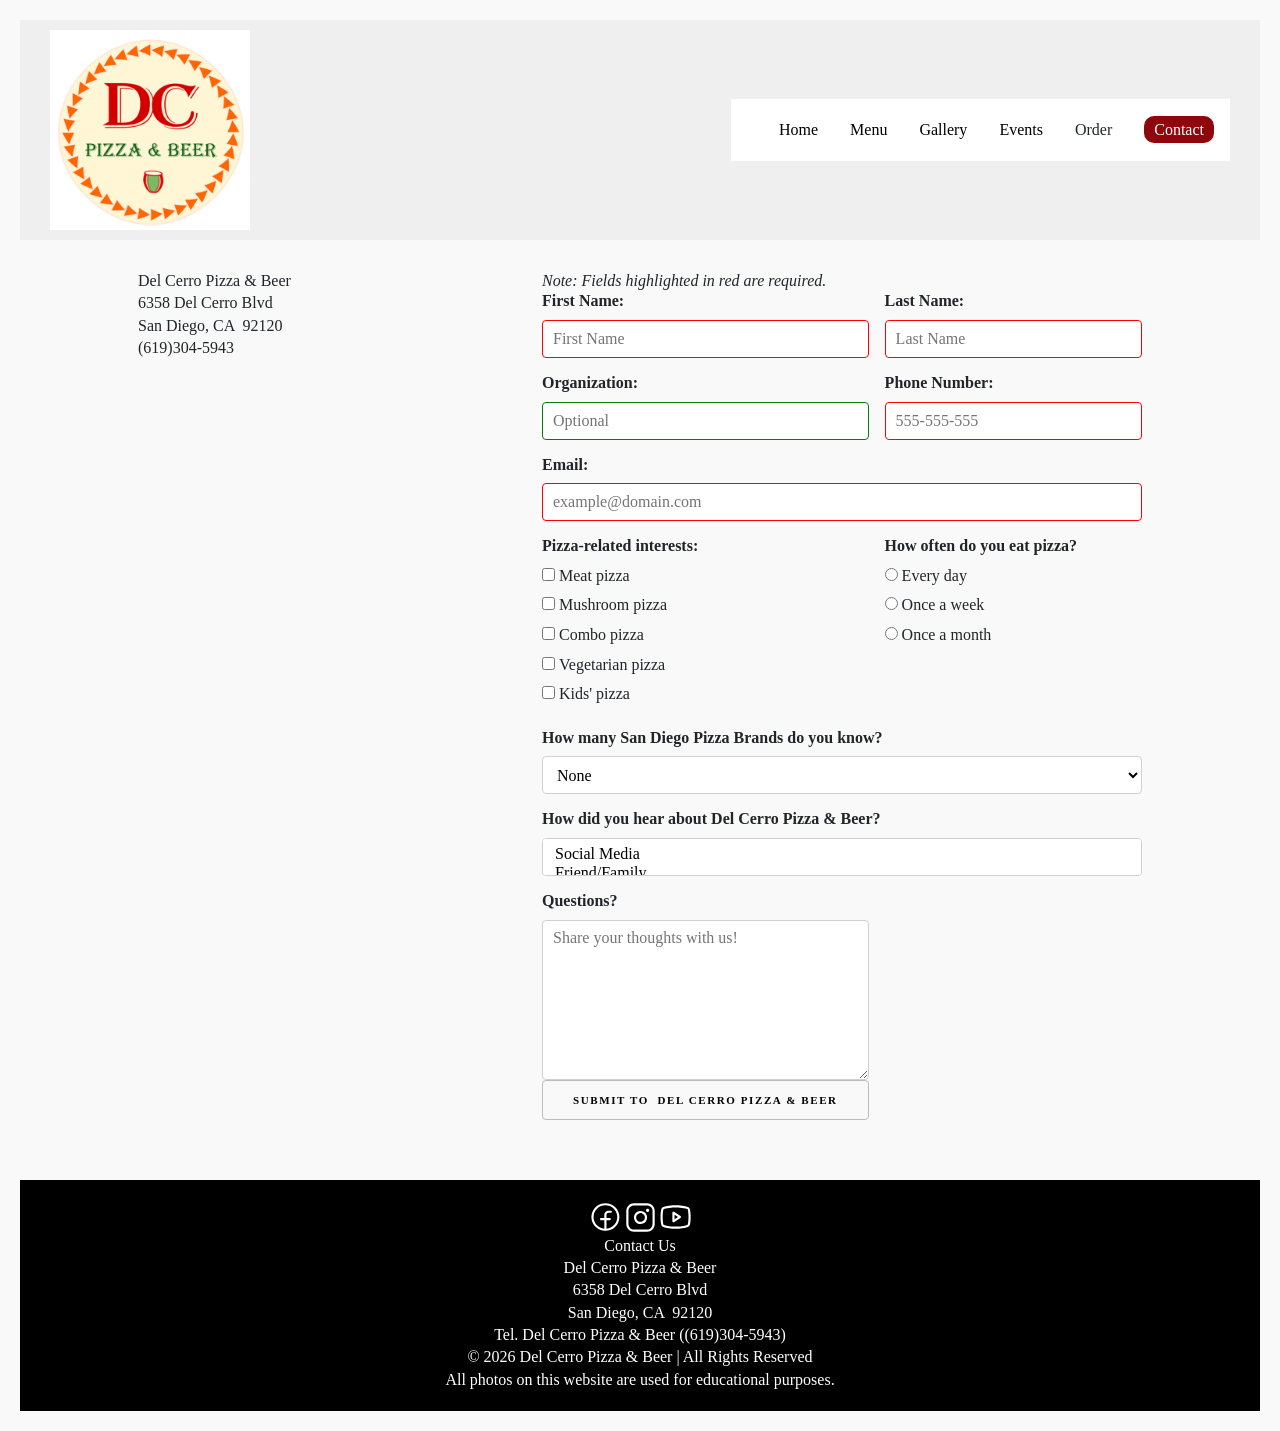
<file: beginning/contact.html>
<!DOCTYPE html>
<html lang="en">
<head>
    <meta charset="utf-8">
    <meta name="viewport" content="width=device-width, initial-scale=1.0">
    <meta name="referrer" content="strict-origin-when-cross-origin" />
   <link rel="icon" sizes="180x180" href="images/favicons/apple-touch-icon.png" type="image/png">
    <link rel="icon" sizes="32x32" href="images/favicons/favicon-32x32.png" type="image/png">
    <link rel="icon" sizes="16x16" href="images/favicons/favicon-16x16.png" type="image/png">
    <title>Del Cerro Pizza & Beer</title>
    <!-- Bootstrap CSS -->
    <script src="https://code.jquery.com/jquery-3.6.0.min.js"></script>
    <link href="https://cdn.jsdelivr.net/npm/bootstrap@5.3.8/dist/css/bootstrap.min.css" rel="stylesheet" integrity="sha384-sRIl4kxILFvY47J16cr9ZwB07vP4J8+LH7qKQnuqkuIAvNWLzeN8tE5YBujZqJLB" crossorigin="anonymous">
    <link rel="stylesheet" href="css/styles1.css">
    <link rel="stylesheet" href="css/styles.css">
    <link rel="stylesheet" href="https://cdnjs.cloudflare.com/ajax/libs/font-awesome/6.5.1/css/all.min.css">
    <link rel="preconnect" href="https://fonts.googleapis.com">
    <link rel="preconnect" href="https://fonts.gstatic.com" crossorigin>
    
    <title>Contact Del Cerro Pizza & Beer</title>
    <link rel="stylesheet" href="css/reset.css">
    <link rel="stylesheet" href="css/styles.css">
    <link rel="stylesheet" href="css/styles1.css">
</head>
<body>
     <header>
        <div class="container">
            <a href="index.html"><img src="images/logo.png" width="80%" alt="logo"></a>
            <input type="checkbox" class="navToggler" id="navToggler">
            <nav>
                <ul>
                    <li><a href="index.html">Home</a></li>
                   <li>
                      <a href="menu.html">Menu</a>
                        <ul class="sub-menu">
                            <li><a href="#signature-pizzas-menu">Pizzas</a></li>
                            <li><a href="#wings">Wings</a></li>
                            <li><a href="#soda-water">Soda/Water</a></li>
                            <li><a href="#wine">Wine</a></li>
                            <li><a href="#salads">Salads</a></li>
                            <li><a href="#desserts">Desserts</a></li>
                            <li><a href="#kids-menu">Kids(Menu)</a></li>
                            <li><a href="#vegan-menu">Vegan(Menu)</a></li>
                        </ul>
                    </li>
                    <li>
                      <a href="gallery.html">Gallery</a>
                        <ul class="sub-menu">
                            <li><a href="#signature-pizzas-menu">Pizzas</a></li>
                            <li><a href="#wings">Wings</a></li>
                            <li><a href="#soda-water">Soda/Water</a></li>
                            <li><a href="#wine">Wine</a></li>
                            <li><a href="#salads">Salads</a></li>
                            <li><a href="#desserts">Desserts</a></li>
                            <li><a href="#kids-menu">Kids(Menu)</a></li>
                            <li><a href="#vegan-menu">Vegan(Menu)</a></li>
                        </ul>
                    </li>
                    <li><a href="community.html">Events</a>
                    </li>
                     <li class="nav-item">
                        <a class="nav-link" href="order.html">Order</a>
                    </li>
                     <li><a href="contact.html" class="button">Contact</a></li>
                </ul>
            </nav>
            <label for="navToggler" class="navTogglerMenu" name="navToggler">
                <img src="images/menu.svg" class="menuOpen" alt="menu">
                <img src="images/x.svg" class="menuClose" alt="close">
            </label>
        </div>
    </header>              
    <section class="container">
        <div class="contact-container">
            <div class="address-container">
                <address>
                    Del Cerro Pizza & Beer<br>
                    6358 Del Cerro Blvd<br>
                    San Diego, CA  92120<br>
                    (619)304-5943
                </address>
                <iframe src="https://www.google.com/maps/embed?pb=!1m18!1m12!1m3!1d429155.6498266224!2d-117.43741521602516!3d32.824633035132074!2m3!1f0!2f0!3f0!3m2!1i1024!2i768!4f13.1!3m3!1m2!1s0x80d9530fad921e4b%3A0xd3a21fdfd15df79!2sSan%20Diego%2C%20CA!5e0!3m2!1sen!2sus!4v1776620829996!5m2!1sen!2sus" width="100%" height="450" style="border:0;" allowfullscreen="" loading="lazy" referrerpolicy="no-referrer-when-downgrade"></iframe>
            </div>
           
            <div class="form-container">
                <p><em>Note: Fields highlighted in red are required.</em></p>
                <form action="#" method="post">
                   
                    <div class="form-group">
                        <label for="fname">First Name:</label>
                        <input type="text" name="fname" id="fname" required placeholder="First Name">
                    </div>
                    <div class="form-group">
                        <label for="lname">Last Name:</label>
                        <input type="text" name="lname" id="lname" required placeholder="Last Name">
                    </div>
                  
                    <div class="form-group">
                        <label for="organization">Organization:</label>
                        <input type="text" name="organization" id="organization" placeholder="Optional">
                    </div>
                    <div class="form-group">
                        <label for="phoneNumber">Phone Number:</label>
                        <input type="tel" name="phoneNumber" id="phoneNumber" required pattern="\d{3}[\-]\d{3}[\-]\d{4}"                      placeholder="555-555-555">
                    </div>
                    
                    <div class="form-group full-width">
                        <label for="email">Email:</label>
                        <input type="email" name="email" id="email" required placeholder="example@domain.com">
                    </div>
                    
                    <div class="form-group">
                        <label>Pizza-related interests:</label>
                        <div class="inline-checkbox">
                            <input type="checkbox" name="interest" id="mypizza1" value="Meat pizza">
                            <label for="mypizza1">Meat pizza</label>
                        </div>
                        <div class="inline-checkbox">
                            <input type="checkbox" name="interest" id="mypizza2" value="Mushroom pizza"> 
                            <label for="mypizza2">Mushroom pizza</label>
                        </div>
                        <div class="inline-checkbox">
                            <input type="checkbox" name="interest" id="mypizza3" value="Combo pizza"> 
                            <label for="mypizza3">Combo pizza</label>
                        </div>
                        <div class="inline-checkbox">
                            <input type="checkbox" name="interest" id="mypizza4" value="Vegetarian pizza"> 
                            <label for="mypizza4">Vegetarian pizza</label>
                        </div>
                        <div class="inline-checkbox">
                            <input type="checkbox" name="interest" id="mypizza5" value="Kids' pizza">
                            <label for="mypizza5">Kids' pizza</label>
                        </div>
                    </div>
                    
                    <div class="form-group">
                        <label>How often do you eat pizza?</label>
                        <div class="inline-checkbox">
                            <input type="radio" name="lifestyle" id="indoor" value="Indoor">
                            <label for="indoor">Every day</label>
                        </div>
                        <div class="inline-checkbox">
                            <input type="radio" name="lifestyle" id="outdoor" value="Outdoor">
                            <label for="outdoor">Once a week</label>
                        </div>
                        <div class="inline-checkbox">
                            <input type="radio" name="lifestyle" id="both" value="Both">
                            <label for="both">Once a month</label>
                        </div>
                    </div>
                  
                    <div class="form-group full-width">
                        <label>How many San Diego Pizza Brands do you know?</label>
                        <select name="pizzacount">
                            <option value="0">None</option>
                            <option value="1">1</option>
                            <option value="2-3">2-3</option>
                            <option value="4+">4 or more</option>
                        </select>
                    </div>
                    
                    <div class="form-group full-width">
                        <label>How did you hear about Del Cerro Pizza & Beer?</label>
                        <select name="hearaboutus" multiple size="5">
                            <option value="Social Media">Social Media</option>
                            <option value="Friend/Family">Friend/Family</option>
                            <option value="Franchising Portals">Franchising Portals</option>
                            <option value="Internet Search">Internet Search</option>
                            <option value="Other">Other</option>
                        </select>
                    </div>
                    <div class="form-row">
                    <div class="form-group full-width">
                        <label>Questions?</label> 
                        <textarea name="comments" maxlength="500" placeholder="Share your thoughts with us!"></textarea>
                    </div>
                    <input type="submit" value="Submit to  Del Cerro Pizza & Beer">
                    </div>
                    </div>
        </div>
    </section>
   
    
   <footer>
        <div>
            <a href="#"><img src="images/facebook.svg" alt="Facebook"></a>
            <a href="#"><img src="images/instagram.svg" alt="Instagram"></a>
            <a href="#"><img src="images/youtube.svg" alt="Youtube"></a>
        </div>
<p>
        Contact Us<br>
        <p>Del Cerro Pizza & Beer<br>
        6358 Del Cerro Blvd<br>
        San Diego, CA  92120<br>
        Tel. Del Cerro Pizza & Beer ((619)304-5943)</p>
        </p>
        <!-- </div> -->
    <p class="mb-0">&copy; 2026 Del Cerro Pizza & Beer | All Rights Reserved</p>
    <p> All photos on this website are used for educational purposes.</p>
  </div>
        </p>
    </footer>
</body>
</html>
</file>
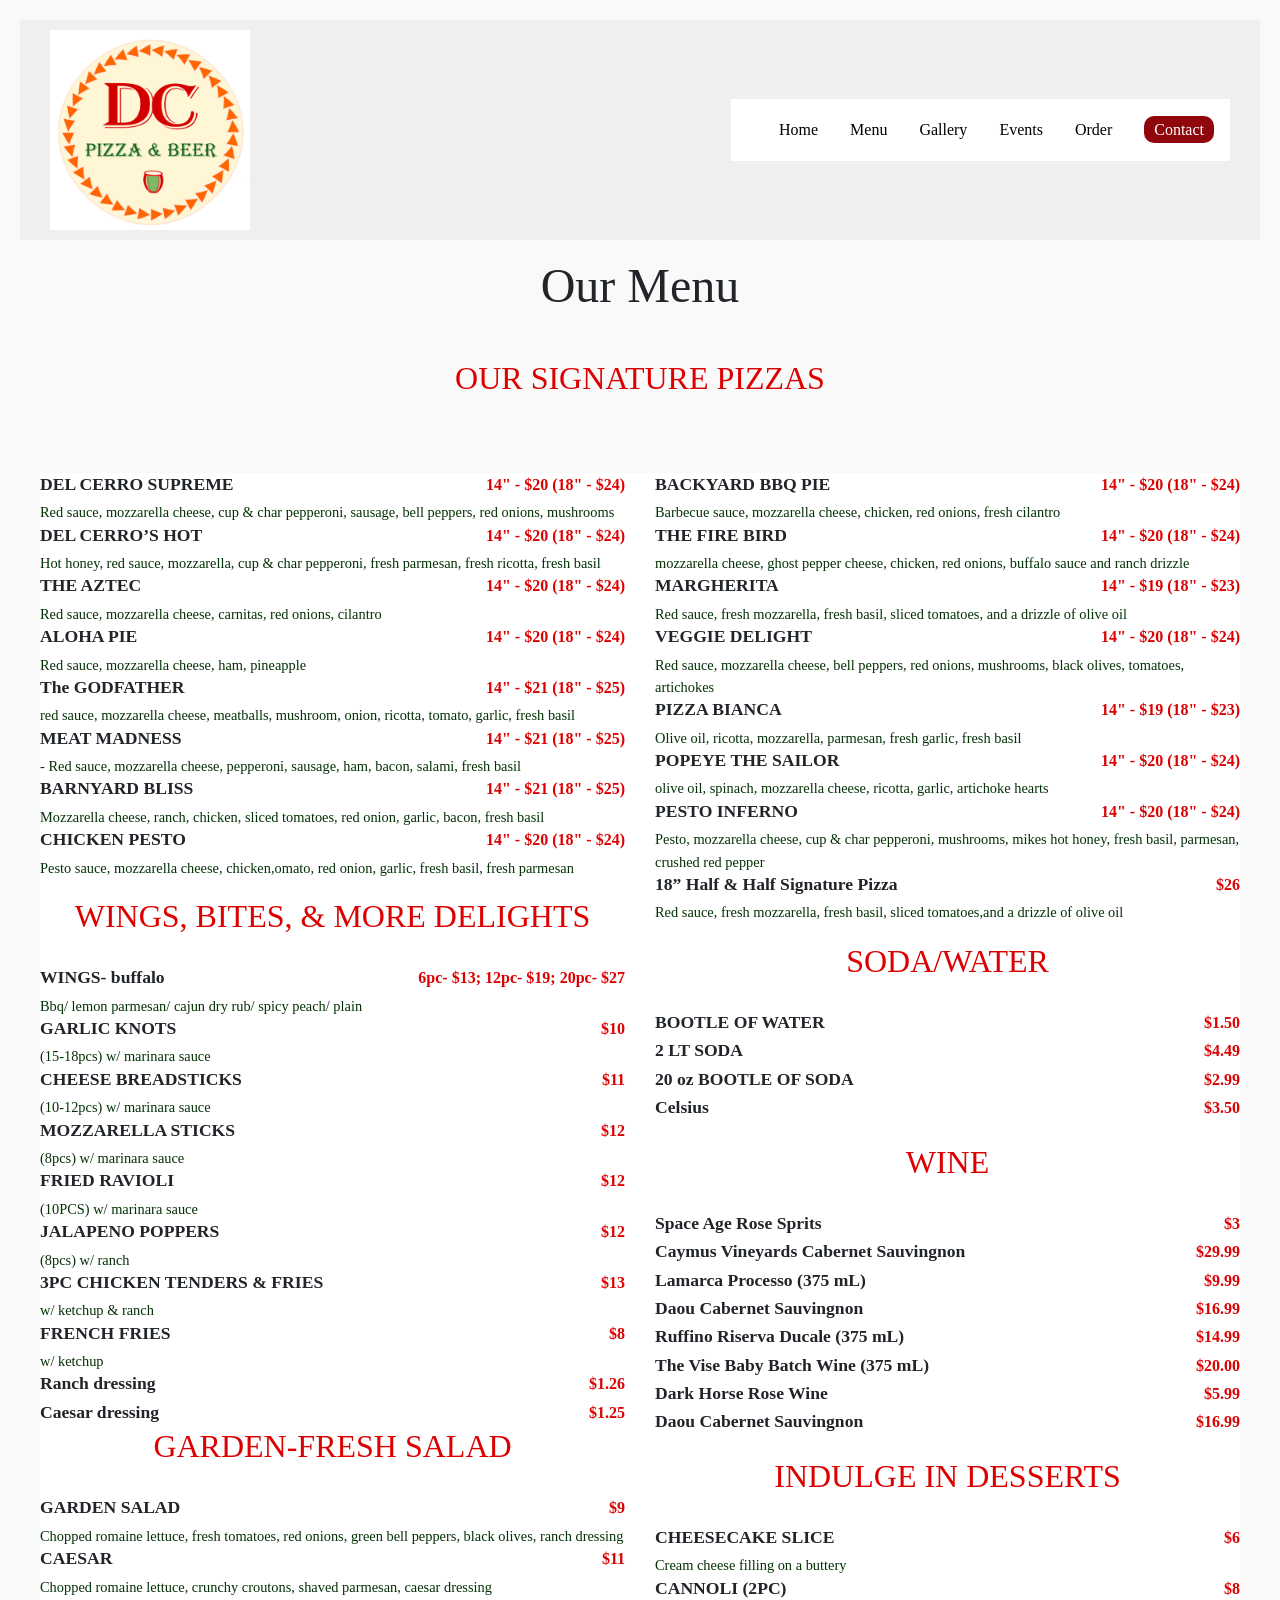
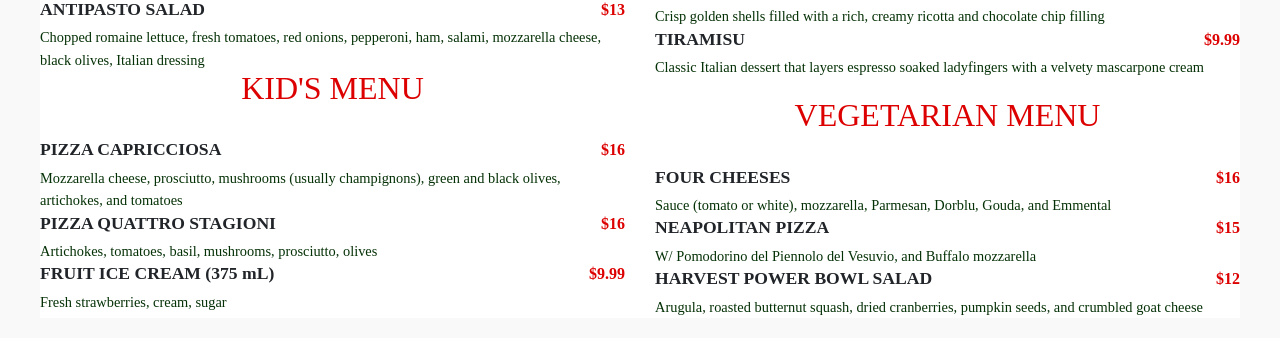
<file: beginning/menu.html>
<!DOCTYPE html>
<html lang="en">
<head>
    <meta charset="UTF-8">
    <meta name="viewport" content="width=device-width, initial-scale=1.0">
    <link rel="icon" sizes="180x180" href="images/favicons/apple-touch-icon.png" type="image/png">
    <link rel="icon" sizes="32x32" href="images/favicons/favicon-32x32.png" type="image/png">
    <link rel="icon" sizes="16x16" href="images/favicons/favicon-16x16.png" type="image/png">
    <title>Del Cerro Pizza & Beer</title>
    <!-- Bootstrap CSS -->
    <script src="https://code.jquery.com/jquery-3.6.0.min.js"></script>
    <link href="https://cdn.jsdelivr.net/npm/bootstrap@5.3.8/dist/css/bootstrap.min.css" rel="stylesheet" integrity="sha384-sRIl4kxILFvY47J16cr9ZwB07vP4J8+LH7qKQnuqkuIAvNWLzeN8tE5YBujZqJLB" crossorigin="anonymous">
    <link rel="stylesheet" href="css/reset.css">
    <link rel="stylesheet" href="css/styles.css">
    <link rel="stylesheet" href="css/style5.css">
    
</head>
<body>
  <header>
        <div class="container">
            <a href="index.html"><img src="images/logo.png" width="80%" alt="logo"></a>
            <input type="checkbox" class="navToggler" id="navToggler">
            <nav>
                <ul>
                    <li><a href="index.html">Home</a></li>
                    <!-- <li><a href="about.html">About</a></li> -->
                    <li>
                      <a href="menu.html">Menu</a>
                        <ul class="sub-menu">
                            <li><a href="#signature-pizzas-menu">Pizzas</a></li>
                            <li><a href="#wings">Wings</a></li>
                            <li><a href="#soda-water">Soda/Water</a></li>
                            <li><a href="#wine">Wine</a></li>
                            <li><a href="#salads">Salads</a></li>
                            <li><a href="#desserts">Desserts</a></li>
                            <li><a href="#kids-menu">Kids(Menu)</a></li>
                            <li><a href="#vegan-menu">Vegan(Menu)</a></li>
                        </ul>
                    </li>
                    <li>
                      <a href="gallery.html">Gallery</a>
                            <ul class="sub-menu">
                              <li><a href="#signature-pizzas">Pizzas</a></li>
                              <li><a href="#wings">Wings</a></li>
                              <li><a href="#wine">Wine</a></li>
                              <li><a href="#salads">Salads</a></li>
                              <li><a href="#desserts">Desserts</a></li>
                              <li><a href="#kids-menu">Kids(Menu)</a></li>
                              <li><a href="#vegan-menu">Vegan(Menu)</a></li>
                          </ul>
                    </li>
                    <li><a href="community.html">Events</a></li>
                    <li><a href="order.html">Order</a></li>
                    <li><a href="contact.html" class="button">Contact</a></li>
                </ul>
            </nav>
            <label for="navToggler" class="navTogglerMenu" name="navToggler">
                <img src="images/menu.svg" class="menuOpen" alt="menu">
                <img src="images/x.svg" class="menuClose" alt="close">
            </label>
        </div>
    </header>
    
        <h1 class="text-center mb-5">Our Menu</h1>  
 <h2 class="menu-title">OUR SIGNATURE PIZZAS</h2><br><br>
    <div class="pizza-menu">
  <div class="pizza-column">
    <section id="signature-pizzas-menu">
    <div class="pizza-item">
      <span class="pizza-name">DEL CERRO SUPREME</span>
      <span class="pizza-price">14" - $20 (18" - $24) </span></div>
    <div class="pizza-desc">Red sauce, mozzarella cheese, cup & char
         pepperoni, sausage, bell peppers, red onions, mushrooms
</div>
    <div class="pizza-item">
      <span class="pizza-name">DEL CERRO’S HOT </span>
       <span class="pizza-price">14" - $20 (18" - $24)</span></div>
    <div class="pizza-desc">Hot honey, red sauce, mozzarella, cup & char 
        pepperoni, fresh parmesan, fresh ricotta, fresh basil</div>
    <div class="pizza-item">
      <span class="pizza-name">THE AZTEC</span>
       <span class="pizza-price">14" - $20 (18" - $24)</span></div>
    <div class="pizza-desc">Red sauce, mozzarella cheese, carnitas, red onions, 
        cilantro</div>
    <div class="pizza-item">
      <span class="pizza-name">ALOHA PIE</span>
      <span class="pizza-price">14" - $20 (18" - $24)</span></div>
    <div class="pizza-desc">Red sauce, mozzarella cheese, ham, pineapple</div>
  <div class="pizza-item">
<span class="pizza-name">The GODFATHER </span>
<span class="pizza-price">14" - $21 (18" - $25)</span></div>
    <div class="pizza-desc">red sauce, mozzarella cheese, meatballs,
    mushroom, onion, ricotta, tomato, garlic, fresh basil</div>
<div class="pizza-item">
      <span class="pizza-name">MEAT MADNESS</span>
      <span class="pizza-price">14" - $21 (18" - $25)</span></div>
    <div class="pizza-desc">- Red sauce, mozzarella cheese, pepperoni,
    sausage, ham, bacon, salami, fresh basil</div>
<div class="pizza-item">
      <span class="pizza-name">BARNYARD BLISS</span>
      <span class="pizza-price">14" - $21 (18" - $25)</span></div>
    <div class="pizza-desc">Mozzarella cheese, ranch, chicken, sliced 
    tomatoes, red onion, garlic, bacon, fresh basil</div>
<div class="pizza-item">
      <span class="pizza-name">CHICKEN PESTO</span>
      <span class="pizza-price">14" - $20 (18" - $24)</span></div>
    <div class="pizza-desc">Pesto sauce, mozzarella cheese, 
    chicken,omato, red onion, garlic, fresh basil, fresh parmesan</div>
    </section>
    <section id="wings">
    <h2 class="menu-title">WINGS, BITES, & MORE DELIGHTS</h2>
    <div class="pizza-item">
      <span class="pizza-name">WINGS- buffalo</span>
      <span class="pizza-price">6pc- $13; 12pc- $19; 20pc- $27
 </span></div>
    <div class="pizza-desc">Bbq/ lemon parmesan/ cajun dry rub/ spicy peach/ plain</div>      
<div class="pizza-item">
      <span class="pizza-name">GARLIC KNOTS  </span>
       <span class="pizza-price">$10</span></div>
    <div class="pizza-desc">(15-18pcs) w/ marinara sauce</div>
    <div class="pizza-item">
      <span class="pizza-name">CHEESE BREADSTICKS </span>
       <span class="pizza-price">$11</span></div>
    <div class="pizza-desc">(10-12pcs) w/ marinara sauce</div>
    <div class="pizza-item">
      <span class="pizza-name">MOZZARELLA STICKS </span>
      <span class="pizza-price">$12</span></div>
    <div class="pizza-desc">(8pcs) w/ marinara sauce</div>
  <div class="pizza-item">
<span class="pizza-name">FRIED RAVIOLI  </span>
<span class="pizza-price">$12</span></div>
    <div class="pizza-desc">(10PCS) w/ marinara sauce</div>
<div class="pizza-item">
      <span class="pizza-name">JALAPENO POPPERS</span>
      <span class="pizza-price">$12</span></div>
    <div class="pizza-desc">(8pcs) w/ ranch</div>
<div class="pizza-item">
      <span class="pizza-name">3PC CHICKEN TENDERS & FRIES</span>
      <span class="pizza-price">$13</span></div>
    <div class="pizza-desc">w/ ketchup & ranch</div>
<div class="pizza-item">
      <span class="pizza-name">FRENCH FRIES </span>
      <span class="pizza-price">$8</span></div>
    <div class="pizza-desc">w/ ketchup</div>
<div class="pizza-item">
      <span class="pizza-name">Ranch dressing</span>
      <span class="pizza-price">$1.26</span></div>
    <div class="pizza-desc"></div>
<div class="pizza-item">
      <span class="pizza-name">Caesar dressing</span>
</span>
      <span class="pizza-price">$1.25</span></div>
    <div class="pizza-desc"></div>

    <h2 class="menu-title">GARDEN-FRESH SALAD</h2>
<div class="pizza-item">
      <span class="pizza-name">GARDEN SALAD</span>
      <span class="pizza-price">$9</span></div>
    <div class="pizza-desc">Chopped romaine lettuce, fresh tomatoes, red onions,
green bell peppers, black olives, ranch dressing
</div>
<div class="pizza-item">
      <span class="pizza-name">CAESAR</span>
      <span class="pizza-price">$11</span></div>
    <div class="pizza-desc">Chopped romaine lettuce, crunchy croutons, shaved parmesan, caesar dressing</div>
<div class="pizza-item">
      <span class="pizza-name">ANTIPASTO SALAD 
</span>
      <span class="pizza-price">$13</span></div>
    <div class="pizza-desc">Chopped romaine lettuce, fresh tomatoes, red onions, pepperoni, ham, salami, mozzarella cheese, black olives, Italian dressing</div>

    <h2 class="menu-title">KID'S MENU</h2>
    <section id="kids-menu">
<div class="pizza-item">
      <span class="pizza-name">PIZZA CAPRICCIOSA</span>
      <span class="pizza-price">$16</span></div>
    <div class="pizza-desc">Mozzarella cheese, prosciutto, mushrooms (usually champignons), green and black olives, artichokes, and tomatoes</div>
<div class="pizza-item">
      <span class="pizza-name">PIZZA QUATTRO STAGIONI</span>
      <span class="pizza-price">$16</span></div>
    <div class="pizza-desc">Artichokes, tomatoes, basil, mushrooms, prosciutto, olives</div>
<div class="pizza-item">
      <span class="pizza-name">FRUIT ICE CREAM (375 mL)
</span>
      <span class="pizza-price">$9.99</span></div>
    <div class="pizza-desc">Fresh strawberries, cream, sugar</div>
    </section>
  </div>
  <!-- Столбец 2 -->
  <div class="pizza-column">
    <section id="signature-pizzas-menu">
    <div class="pizza-item">
      <span class="pizza-name">BACKYARD BBQ PIE</span>
      <span class="pizza-price">14" - $20 (18" - $24)</span></div>
    <div class="pizza-desc">Barbecue sauce, mozzarella cheese, chicken,
red onions, fresh cilantro</div>
    <div class="pizza-item">
      <span class="pizza-name">THE FIRE BIRD</span>
      <span class="pizza-price">14" - $20 (18" - $24)</span></div>
    <div class="pizza-desc">mozzarella cheese, ghost pepper cheese, 
        chicken, red onions, buffalo sauce and ranch drizzle</div>
<div class="pizza-item">
      <span class="pizza-name">MARGHERITA</span>
      <span class="pizza-price">14" - $19 (18" - $23)</span></div>
    <div class="pizza-desc">Red sauce, fresh mozzarella, fresh basil, 
        sliced tomatoes, and a drizzle of olive oil</div>
<div class="pizza-item">
      <span class="pizza-name">VEGGIE DELIGHT</span>
      <span class="pizza-price">14" - $20 (18" - $24)</span></div>
    <div class="pizza-desc">Red sauce, mozzarella cheese, bell peppers, 
        red onions, mushrooms, black olives, tomatoes, artichokes</div>
<div class="pizza-item">
      <span class="pizza-name">PIZZA BIANCA</span>
      <span class="pizza-price">14" - $19 (18" - $23)</span></div>
    <div class="pizza-desc">Olive oil, ricotta, mozzarella, parmesan, 
        fresh garlic, fresh basil</div>
<div class="pizza-item">
      <span class="pizza-name">POPEYE THE SAILOR</span>
      <span class="pizza-price">14" - $20 (18" - $24)</span></div>
    <div class="pizza-desc">olive oil, spinach, mozzarella cheese, ricotta,
garlic, artichoke hearts</div>
<div class="pizza-item">
      <span class="pizza-name">PESTO INFERNO</span>
      <span class="pizza-price">14" - $20 (18" - $24)</span></div>
    <div class="pizza-desc">Pesto, mozzarella cheese, cup & char pepperoni,
mushrooms, mikes hot honey, fresh basil, parmesan, crushed red pepper
</div>
<div class="pizza-item">
      <span class="pizza-name">18” Half & Half Signature Pizza</span>
      <span class="pizza-price">$26</span></div>
    <div class="pizza-desc">Red sauce, fresh mozzarella, fresh basil, 
sliced tomatoes,and a drizzle of olive oil</div>
</section>
<section id="soda-water">
<h2 class="menu-title">SODA/WATER</h2>

<div class="pizza-item">
      <span class="pizza-name">BOOTLE OF WATER</span>
      <span class="pizza-price">$1.50</span></div>
    <div class="pizza-desc"></div>
    <div class="pizza-item">
      <span class="pizza-name">2 LT SODA</span>
      <span class="pizza-price">$4.49</span></div>
    <div class="pizza-desc"></div>
<div class="pizza-item">
      <span class="pizza-name">20 oz BOOTLE OF SODA</span>
      <span class="pizza-price">$2.99</span></div>
    <div class="pizza-desc"></div>
<div class="pizza-item">
      <span class="pizza-name">Celsius</span>
      <span class="pizza-price">$3.50</span></div>
    <div class="pizza-desc"></div>
</section>
<section id="wine">
     <h2 class="menu-title">WINE</h2>
<div class="pizza-item">
      <span class="pizza-name">Space Age Rose Sprits</span>
      <span class="pizza-price">$3</span></div>
    <div class="pizza-desc"></div>
<div class="pizza-item">
      <span class="pizza-name">Caymus Vineyards Cabernet Sauvingnon</span>
      <span class="pizza-price">$29.99</span></div>
    <div class="pizza-desc"></div>
<div class="pizza-item">
      <span class="pizza-name">Lamarca Processo (375 mL)
</span>
      <span class="pizza-price">$9.99</span></div>
    <div class="pizza-desc"></div>
<div class="pizza-item">
      <span class="pizza-name">Daou Cabernet Sauvingnon</span>
      <span class="pizza-price">$16.99</span></div>
    <div class="pizza-desc"></div>
<div class="pizza-item">
      <span class="pizza-name">Ruffino Riserva Ducale (375 mL)</span>
      <span class="pizza-price">$14.99</span></div>
    <div class="pizza-desc"></div>
<div class="pizza-item">
      <span class="pizza-name">The Vise Baby Batch Wine (375 mL)</span>
      <span class="pizza-price">$20.00</span></div>
    <div class="pizza-desc"></div>
<div class="pizza-item">
      <span class="pizza-name">Dark Horse Rose Wine</span>
      <span class="pizza-price">$5.99</span></div>
    <div class="pizza-desc"></div>
<div class="pizza-item">
      <span class="pizza-name">Daou Cabernet Sauvingnon</span>
      <span class="pizza-price">$16.99</span></div>
    <div class="pizza-desc"></div>
</section>
<section id="desserts">
    <h2 class="menu-title">INDULGE IN DESSERTS</h2>
<div class="pizza-item">
      <span class="pizza-name">CHEESECAKE SLICE</span>
      <span class="pizza-price">$6</span></div>
    <div class="pizza-desc">Cream cheese filling on a buttery</div>
<div class="pizza-item">
      <span class="pizza-name">CANNOLI (2PC)</span>
      <span class="pizza-price">$8</span></div>
    <div class="pizza-desc">Crisp golden shells filled with a rich,
creamy ricotta and chocolate chip filling
</div>
<div class="pizza-item">
      <span class="pizza-name">TIRAMISU</span>
      <span class="pizza-price">$9.99</span></div>
    <div class="pizza-desc">Classic Italian dessert that layers espresso
soaked ladyfingers with a velvety mascarpone cream</div>
</section>
<section id="vegan-menu">
    <h2 class="menu-title">VEGETARIAN MENU</h2>
<div class="pizza-item">
      <span class="pizza-name">FOUR CHEESES</span>
      <span class="pizza-price">$16</span></div>
    <div class="pizza-desc">Sauce (tomato or white), mozzarella, Parmesan, Dorblu, Gouda, and Emmental</div>
<div class="pizza-item">
      <span class="pizza-name">NEAPOLITAN PIZZA</span>
      <span class="pizza-price">$15</span></div>
    <div class="pizza-desc">W/ Pomodorino del Piennolo del Vesuvio, and  Buffalo mozzarella </div>
<div class="pizza-item">
      <span class="pizza-name">HARVEST POWER BOWL SALAD</span>
        <span class="pizza-price">$12</span></div>
        <div class="pizza-desc">Arugula, roasted butternut squash, dried cranberries, pumpkin seeds, and crumbled goat cheese</div>
</section>
        </div>
    </div>
</div>

<!-- <footer>
        <div>
            <a href="#"><img src="images/facebook.svg" alt="Facebook"></a>
            <a href="#"><img src="images/instagram.svg" alt="Instagram"></a>
            <a href="#"><img src="images/youtube.svg" alt="Youtube"></a>
        </div>
<p>
        Contact Us<br>
        <p>Del Cerro Pizza & Beer<br>
        6358 Del Cerro Blvd<br>
        San Diego, CA  92120<br>
        Tel. Del Cerro Pizza & Beer ((619)304-5943) </p>
        <p class="mb-0">&copy; 2026 Del Cerro Pizza & Beer | All Rights Reserved</p>
        </p>
        </div>
    
  </div>
        </p>
    </footer> -->

<script src="https://cdn.jsdelivr.net/npm/bootstrap@5.3.8/dist/js/bootstrap.bundle.min.js" integrity="sha384-FKyoEForCGlyvwx9Hj09JcYn3nv7wiPVlz7YYwJrWVcXK/BmnVDxM+D2scQbITxI" crossorigin="anonymous"></script>
</body>
</html>
</file>
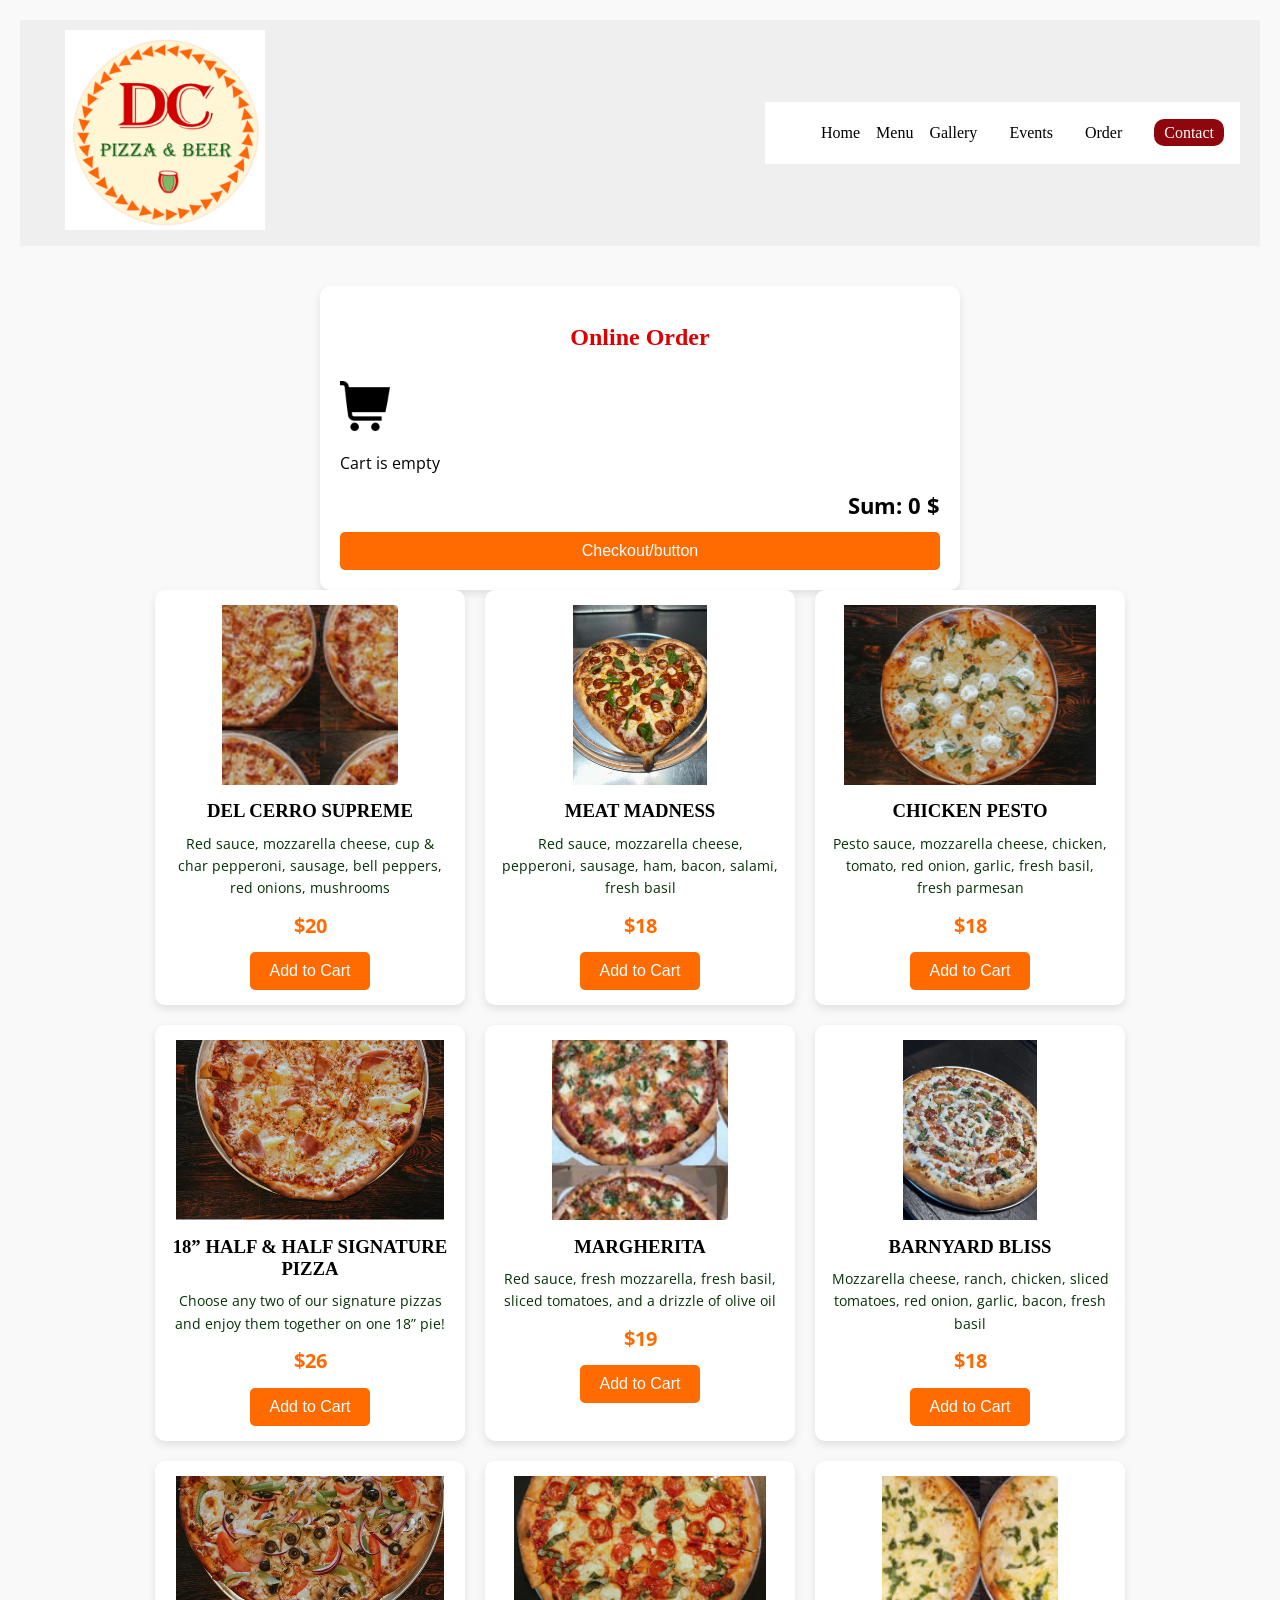
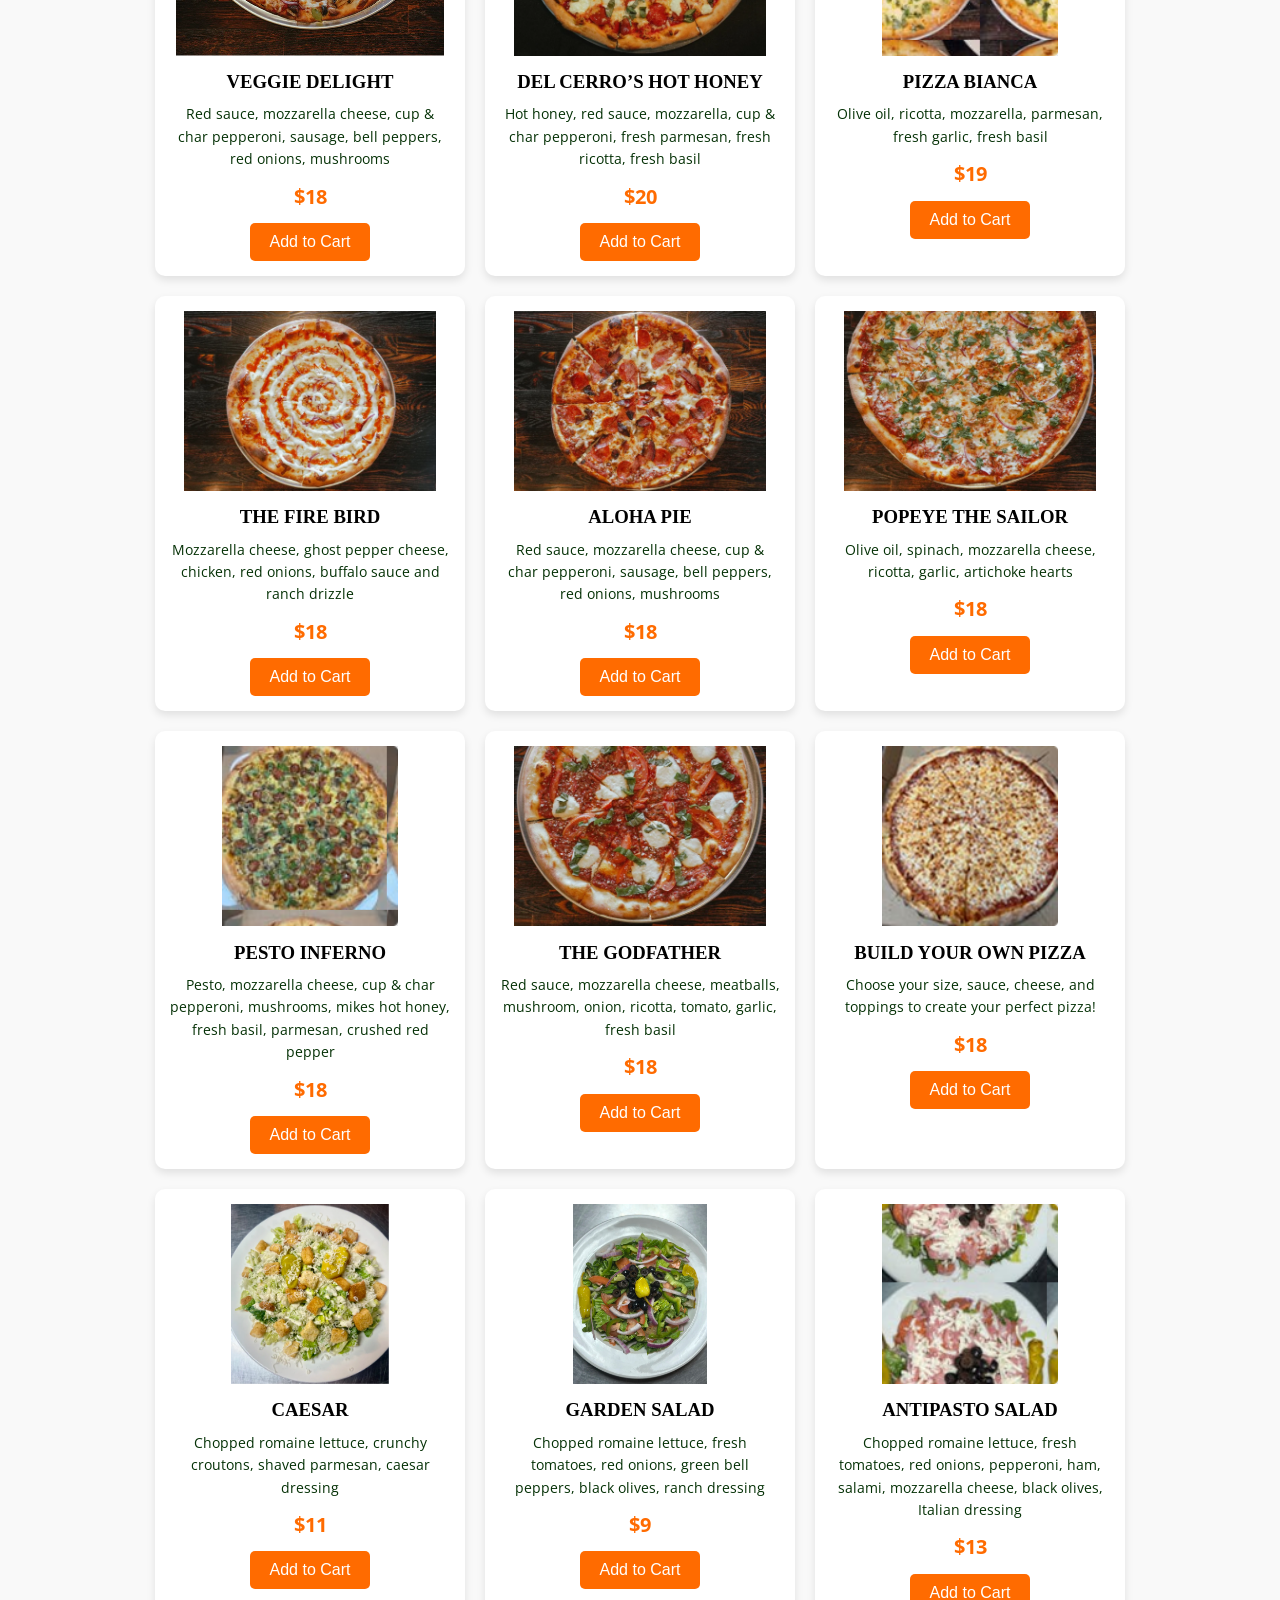
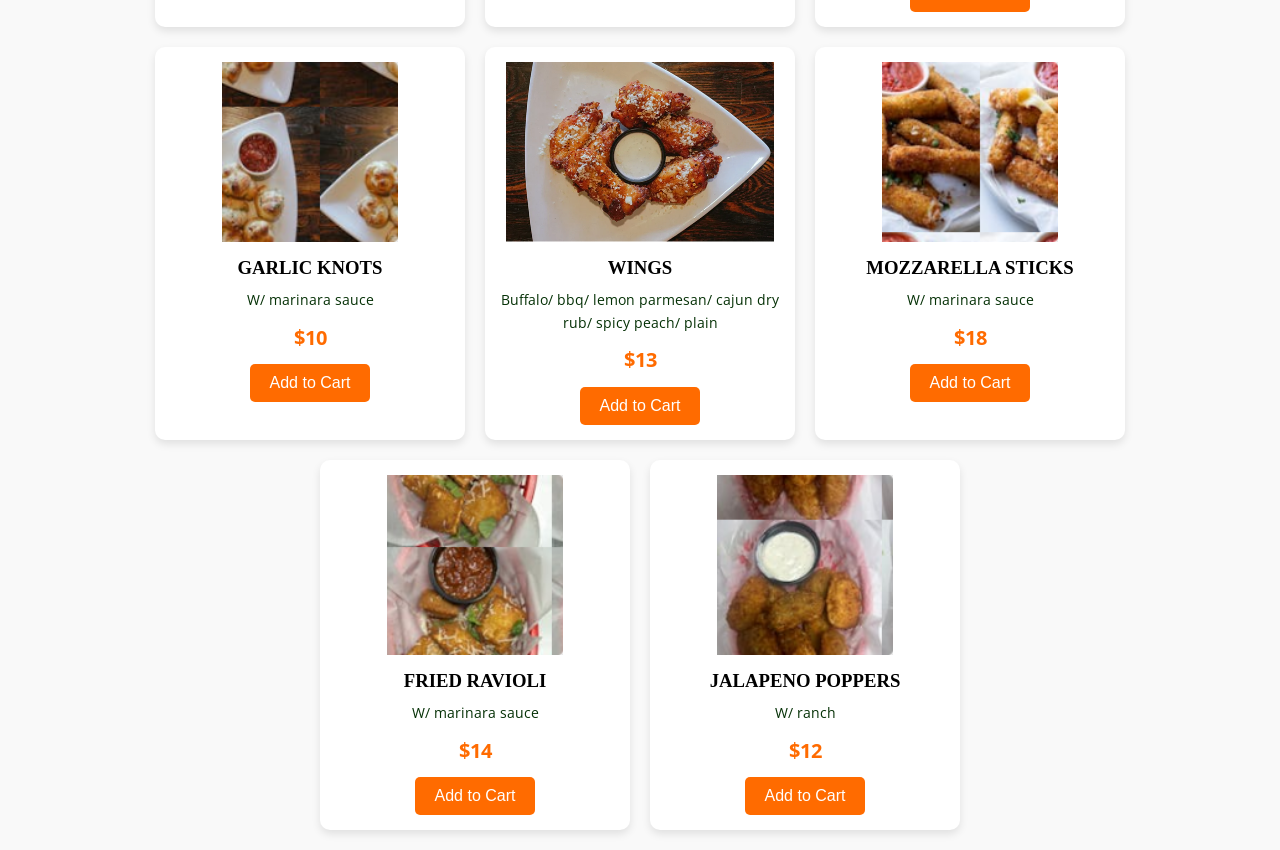
<file: beginning/order.html>
<!DOCTYPE html>
<html lang="en">
<head>
    <meta charset="UTF-8">
    <meta name="viewport" content="width=device-width, initial-scale=1.0">
   
    <meta name="viewport" content="width=device-width, initial-scale=1.0">
   <link rel="icon" sizes="180x180" href="images/favicons/apple-touch-icon.png" type="image/png">
    <link rel="icon" sizes="32x32" href="images/favicons/favicon-32x32.png" type="image/png">
    <link rel="icon" sizes="16x16" href="images/favicons/favicon-16x16.png" type="image/png">
    <title>Del Cerro Pizza & Beer</title>
    <link rel="preconnect" href="https://fonts.googleapis.com">
<link rel="preconnect" href="https://fonts.gstatic.com" crossorigin>
<link href="https://fonts.googleapis.com/css2?family=Open+Sans:ital,wght@0,300..800;1,300..800&family=PT+Serif:ital,wght@0,400;0,700;1,400;1,700&display=swap" rel="stylesheet">
    <link rel="stylesheet" href="css/styles.css">
    <script src="js/order.js"></script>
</head>
<body>
<header>
<div class="container">
            <a href="index.html"><img src="images/logo.png" width="80%" alt="logo"></a>
            <input type="checkbox" class="navToggler" id="navToggler">
            <nav>
                <ul>
                    <li><a href="index.html">Home</a></li>
                      <a href="menu.html">Menu</a>
                        <ul class="sub-menu">
                            <li><a href="#signature-pizzas-menu">Pizzas</a></li>
                            <li><a href="#wings">Wings</a></li>
                            <li><a href="#soda-water">Soda/Water</a></li>
                            <li><a href="#wine">Wine</a></li>
                            <li><a href="#salads">Salads</a></li>
                            <li><a href="#desserts">Desserts</a></li>
                            <li><a href="#kids-menu">Kids(Menu)</a></li>
                            <li><a href="#vegan-menu">Vegan(Menu)</a></li>
                        </ul>
                   
                    <li>
                      <a href="gallery.html">Gallery</a>
                        <ul class="sub-menu">
                            <li><a href="#signature-pizzas-menu">Pizzas</a></li>
                            <li><a href="#wings">Wings</a></li>
                            <li><a href="#soda-water">Soda/Water</a></li>
                            <li><a href="#wine">Wine</a></li>
                            <li><a href="#salads">Salads</a></li>
                            <li><a href="#desserts">Desserts</a></li>
                            <li><a href="#kids-menu">Kids(Menu)</a></li>
                            <li><a href="#vegan-menu">Vegan(Menu)</a></li>
                        </ul>
                    </li>
                    <li><a href="community.html">Events</a>
                    </li>
                     <li class="nav-item">
                        <a class="nav-link" href="order.html">Order</a>
                    </li>
                     <li><a href="contact.html" class="button">Contact</a></li>
                </ul>
            </nav>
            <label for="navToggler" class="navTogglerMenu" name="navToggler">
                <img src="images/menu.svg" class="menuOpen" alt="menu">
                <img src="images/x.svg" class="menuClose" alt="close">
            </label>
        </div>
    </header>
 <!-- <h2>Online order from our menu</h2> -->
         <!-- Cart  Order-->
    <div class="cart-section">
        <h2> Online Order </h2>
        <p><img src="images/shopping-cart.png" class="card-img-top w-50 mx-auto" style="height: 50px;" alt="Shopping Cart"></p>
       
        <div id="cart-items">Cart is empty </div>
        <div class="cart-total">Sum: <span id="cart-total-price">0</span> $</div>
        <button onclick="checkout()" style="width: 100%; margin-top: 15px;">Checkout/button</button>
    </div>
    <!-- Cart -->
    <div class="menu-container">
        <!-- Cart 1 -->
        <div class="pizza-card">
            <div class="col-md-3">
                        <img src="images/path46.png" class="card-img-top w-75 mx-auto" style="height: 180px;" alt="Pizza Bianca">
                    </div>
           <h3>DEL CERRO SUPREME</h3>
           <div class="pizza-desc">Red sauce, mozzarella cheese, cup & char
         pepperoni, sausage, bell peppers, red onions, mushrooms
</div>
      <div class="price">$20</div>
    
            <button onclick="addToCart('DEL CERRO SUPREME', 20)">Add to Cart</button>
        </div>
        <!-- Cart 2 -->
        <div class="pizza-card">
            <div class="col-md-3">
            <img src="images/gallery-pzza (4).png" class="card-img-top w-75 mx-auto" style="height: 180px;"  alt="MEAT MADNESS">
            </div>
            <h3>MEAT MADNESS</h3>
            <div class="pizza-desc">Red sauce, mozzarella cheese, pepperoni, sausage, ham, bacon, salami, fresh basil </div>
            <div class="price">$18</div>
            <button onclick="addToCart('MEAT MADNESS', 18)">Add to Cart</button>
        </div>
        <!-- Cart 3 -->
        <div class="pizza-card">
            <div class="col-md-3">
            <img src="images/gallery-pzza (17).png" class="card-img-top w-75 mx-auto" style="height: 180px;" alt="CHICKEN PESTO">
            </div>
            <h3>CHICKEN PESTO</h3>
            <div class="pizza-desc"> Pesto sauce, mozzarella cheese, chicken, tomato, red onion, garlic, fresh basil, fresh parmesan </div>
            <div class="price">$18</div>
            <button onclick="addToCart('CHICKEN PESTO', 18)">Add to Cart</button>
        </div>
        <!-- Cart 4 -->
        <div class="pizza-card">
            <div class="col-md-3">
                        <img src="images/gallery-pzza (12).png" class="card-img-top w-75 mx-auto" style="height: 180px;" alt="Pizza Bianca">
                    </div>
           <h3>18” HALF & HALF SIGNATURE PIZZA </h3>
           <div class="pizza-desc">Choose any two of our signature pizzas and enjoy them together on one 18” pie!
</div>
      <div class="price">$26</div>
    
            <button onclick="addToCart('18” HALF & HALF SIGNATURE PIZZA', 26)">Add to Cart</button>
        </div>
        
                    <!-- Cart 5 -->
        <div class="pizza-card">
            <div class="col-md-3">
                        <img src="images/path53.png" class="card-img-top w-75 mx-auto" style="height: 180px;" alt="Pizza Bianca">
                    </div>
           <h3>MARGHERITA</h3>
           <div class="pizza-desc">Red sauce, fresh mozzarella, fresh basil, sliced tomatoes,
and a drizzle of olive oil

</div>
      <div class="price">$19</div>
    
            <button onclick="addToCart('MARGHERITA', 19)">Add to Cart</button>
        </div>

        
        <!-- Cart 6 -->
        <div class="pizza-card">
            <div class="col-md-3">
                        <img src="images/gallery-pzza (11).png" class="card-img-top w-75 mx-auto" style="height: 180px;" alt="Pizza Bianca">
                    </div>
           <h3>BARNYARD BLISS</h3>
           <div class="pizza-desc">Mozzarella cheese, ranch, chicken, sliced tomatoes, red onion, garlic, bacon, fresh basil
</div>
      <div class="price">$18</div>
    
            <button onclick="addToCart('BARNYARD BLISS', 18)">Add to Cart</button>
        </div>
        
        <!-- Cart 7 -->
        <div class="pizza-card">
            <div class="col-md-3">
                        <img src="images/gallery-pzza (13).png" class="card-img-top w-75 mx-auto" style="height: 180px;" alt="Pizza Bianca">
                    </div>
           <h3>VEGGIE DELIGHT</h3>
           <div class="pizza-desc">Red sauce, mozzarella cheese, cup & char
         pepperoni, sausage, bell peppers, red onions, mushrooms
</div>
      <div class="price">$18</div>
    
            <button onclick="addToCart('VEGGIE DELIGHT', 18)">Add to Cart</button>
</div>
        
    
        <!-- Cart 8 -->
        <div class="pizza-card">
        <div class="col-md-3">
        <img src="images/gallery-pzza (18).png" class="card-img-top w-75 mx-auto" style="height: 180px;" alt="Pizza Bianca">
                    </div>
           <h3>DEL CERRO’S HOT HONEY</h3>
           <div class="pizza-desc">Hot honey, red sauce, mozzarella, cup & char pepperoni, fresh parmesan, fresh ricotta, fresh basil
</div>
      <div class="price">$20</div>
    
            <button onclick="addToCart('DEL CERRO’S HOT HONEY', 20)">Add to Cart</button>
        </div>
        
        <!-- Cart 9 -->
        <div class="pizza-card">
            <div class="col-md-3">
                        <img src="images/path117.png" class="card-img-top w-75 mx-auto" style="height: 180px;" alt="Pizza Bianca">
                    </div>
           <h3>PIZZA BIANCA</h3>
           <div class="pizza-desc">Olive oil, ricotta, mozzarella, parmesan, fresh garlic,
fresh basil</div>

      <div class="price">$19</div>
        <button onclick="addToCart('PIZZA BIANCA', 19)">Add to Cart</button>
        </div>
        
        <!-- Cart 10 -->
        <div class="pizza-card">
            <div class="col-md-3">
                        <img src="images/gallery-pzza (16).png" class="card-img-top w-75 mx-auto" style="height: 180px;" alt="Pizza Bianca">
                    </div>
           <h3>THE FIRE BIRD</h3>
           <div class="pizza-desc">Mozzarella cheese, ghost pepper cheese, chicken, red onions, buffalo sauce and ranch drizzle
</div>
      <div class="price">$18</div>
    
            <button onclick="addToCart('THE FIRE BIRD', 18)">Add to Cart</button>
        </div>

        <!-- Cart 11 -->
        <div class="pizza-card">
            <div class="col-md-3">
                        <img src="images/gallery-pzza (14).png" class="card-img-top w-75 mx-auto" style="height: 180px;" alt="Pizza Bianca">
                    </div>
           <h3>ALOHA PIE</h3>
           <div class="pizza-desc">Red sauce, mozzarella cheese, cup & char
         pepperoni, sausage, bell peppers, red onions, mushrooms
</div>
      <div class="price">$18</div>
    
            <button onclick="addToCart('ALOHA PIE', 18)">Add to Cart</button>
        </div>

        <!-- Cart 12 -->
        <div class="pizza-card">
            <div class="col-md-3">
                        <img src="images/gallery-pzza (19).png" class="card-img-top w-75 mx-auto" style="height: 180px;" alt="Pizza Bianca">
                    </div>
           <h3>POPEYE THE SAILOR</h3>
           <div class="pizza-desc">Olive oil, spinach, mozzarella cheese, ricotta, garlic, artichoke hearts
</div>
      <div class="price">$18</div>
    
            <button onclick="addToCart('POPEYE THE SAILOR', 18)">Add to Cart</button>
        </div>

        <!-- Cart 13 -->
        <div class="pizza-card">
            <div class="col-md-3">
                        <img src="images/path124.png" class="card-img-top w-75 mx-auto" style="height: 180px;" alt="Pizza Bianca">
                    </div>
           <h3>PESTO INFERNO</h3>
           <div class="pizza-desc">Pesto, mozzarella cheese, cup & char pepperoni, mushrooms, mikes hot honey, fresh basil, parmesan, crushed red pepper
</div>
      <div class="price">$18</div>
    
            <button onclick="addToCart('PESTO INFERNO', 18)">Add to Cart</button>
        </div>
        
        <!-- Cart 14 -->
        <div class="pizza-card">
            <div class="col-md-3">
                        <img src="images/gallery-pzza (20).png" class="card-img-top w-75 mx-auto" style="height: 180px;" alt="Pizza Bianca">
                    </div>
           <h3>THE GODFATHER</h3>
           <div class="pizza-desc">Red sauce, mozzarella cheese, meatballs, mushroom, onion, ricotta, tomato, garlic, fresh basil
</div>
      <div class="price">$18</div>
    
            <button onclick="addToCart('THE GODFATHER', 18)">Add to Cart</button>
        </div>

        <!-- Cart 15-->
        <div class="pizza-card">
            <div class="col-md-3">
                        <img src="images/Own Pizza.png" class="card-img-top w-75 mx-auto" style="height: 180px;" alt="Pizza Bianca">
                    </div>
           <h3>BUILD YOUR OWN PIZZA</h3>
           <div class="pizza-desc">Choose your size, sauce, cheese, and toppings to create your perfect pizza!
</div>
      <div class="price">$18</div>
    
            <button onclick="addToCart('BUILD YOUR OWN PIZZA', 18)">Add to Cart</button>
        </div>
        
        <!-- Cart 16-->
        <div class="pizza-card">
            <div class="col-md-3">
    <img src="images/gallery-pzza (21).png" class="card-img-top w-75 mx-auto" style="height: 180px;" alt="Pizza Bianca">
                    </div>
           <h3>CAESAR</h3>
           <div class="pizza-desc">Chopped romaine lettuce, crunchy croutons, shaved parmesan, caesar dressing</div>
      <div class="price">$11</div>
            <button onclick="addToCart('CAESAR', 11)">Add to Cart</button>
        </div>
        
        <!-- Cart 17 -->
        <div class="pizza-card">
            <div class="col-md-3">
        <img src="images/gallery-pzza (2).png" class="card-img-top w-75 mx-auto" style="height: 180px;" alt="Pizza Bianca">
        </div>
           <h3>GARDEN SALAD</h3>
           <div class="pizza-desc"> Chopped romaine lettuce, fresh tomatoes, red onions, green bell peppers, black olives, ranch dressing
</div>
      <div class="price">$9</div>
    
            <button onclick="addToCart('GARDEN SALAD', 9)">Add to Cart</button>
        </div>
        <!-- Cart 18-->
        <div class="pizza-card">
            <div class="col-md-3">
                        <img src="images/path195.png" class="card-img-top w-75 mx-auto" style="height: 180px;" alt="Pizza Bianca">
                    </div>
           <h3>ANTIPASTO SALAD</h3>
           <div class="pizza-desc">Chopped romaine lettuce, fresh tomatoes, red onions, pepperoni, ham, salami, mozzarella cheese, black olives, Italian dressing
</div>
      <div class="price">$13</div>
    
            <button onclick="addToCart('ANTIPASTO SALAD', 13)">Add to Cart</button>
        </div>
         
       
        <!-- Cart 19 -->
        <div class="pizza-card">
            <div class="col-md-3">
                        <img src="images/path145.png" class="card-img-top w-75 mx-auto" style="height: 180px;" alt="Pizza Bianca">
                    </div>
           <h3>GARLIC KNOTS</h3>
           <div class="pizza-desc">W/ marinara sauce
</div>
      <div class="price">$10</div>
    
            <button onclick="addToCart('GARLIC KNOTS', 10)">Add to Cart</button>
        </div>

        <!-- Cart 20 -->
        <div class="pizza-card">
            <div class="col-md-3">
                        <img src="images/gallery-pzza.png" class="card-img-top w-75 mx-auto" style="height: 180px;" alt="Pizza Bianca">
                    </div>
           <h3>WINGS</h3>
           <div class="pizza-desc">Buffalo/ bbq/ lemon parmesan/ cajun dry rub/ spicy peach/ plain
</div>
      <div class="price">$13</div>
    
            <button onclick="addToCart('WINGS', 13)">Add to Cart</button>
        </div>
        
        <!-- Cart 21 -->
        <div class="pizza-card">
            <div class="col-md-3">
                        <img src="images/path173.png" class="card-img-top w-75 mx-auto" style="height: 180px;" alt="Pizza Bianca">
                    </div>
           <h3>MOZZARELLA STICKS</h3>
           <div class="pizza-desc">W/ marinara sauce
</div>
      <div class="price">$18</div>
    
            <button onclick="addToCart('MOZZARELLA STICKS', 18)">Add to Cart</button>
        </div>

        <!-- Cart 22 -->
        <div class="pizza-card">
            <div class="col-md-3">
                        <img src="images/path138.png" class="card-img-top w-75 mx-auto" style="height: 180px;" alt="Pizza Bianca">
                    </div>
           <h3>FRIED RAVIOLI</h3>
           <div class="pizza-desc">W/ marinara sauce
</div>
      <div class="price">$14</div>
    
            <button onclick="addToCart('FRIED RAVIOLI', 14)">Add to Cart</button>
        </div>

       
        <!-- Cart 23 -->
        <div class="pizza-card">
            <div class="col-md-3">
                        <img src="images/path152.png" class="card-img-top w-75 mx-auto" style="height: 180px;" alt="Pizza Bianca">
                    </div>
           <h3>JALAPENO POPPERS</h3>
           <div class="pizza-desc">W/ ranch
</div>
      <div class="price">$12</div>
            <button onclick="addToCart('DEL CERRO SUPREME', 12)">Add to Cart</button>
        </div>
</body>
</html>
</file>
<file: beginning/css/styles1.css>
body, textarea {
    font-size: 16px;
    font-family: "Open Sans", serif, sans-serif;
    font-optical-sizing: auto;
    font-weight: 400;
    font-style: normal;    
    margin: 0;
    line-height: 1.4em;
}
h1, h2, h3, h4, h5, h6 {
    font-family: "Algerian", serif;
    font-weight: 400;
    font-style: normal;
}
/* .sub-menu li a {
    font-size: 14px !important;
}
.sub-menu li {
    padding: 5px 0px; 
} */

.navbar-brand img { max-width: 200px; }
        .hero-carousel img { height: 500px; object-fit: cover; }
        /* section { padding: 60px 0; } */
        .btn-primary {
            background-color: orange;
            border-color: orange;
            color: white;
        }
         .btn-primary:hover {
            background-color: orange;
            border-color: orange;
            color: white;}
        #contactBtn {
            background-color: #90060d;
            border-color: #90060d;
            border-radius: 10px;
            padding: 5px 10px;
            color:white;

        }
        .nav-tabs {
  background-color: #90060d; 
  border-bottom: 2px solid white; 
  max-width: 800px;
  margin: 0 auto;
}
.newcontainer{
         background-color: white; 
    color: #90060d; 
}

.nav-tabs .nav-link {
  color: white;
  border: none; 
  
}
.nav-tabs .nav-link.active {
  color: black;
  background-color: white; 
  border: none;
  /* border-bottom: 2px solid white;  */
}


.tab-content {
    background-color: #90060d; 
    border: 1px solid #90060d; 
    border-radius: 8px; 
    border-top:1px solid #90060d; 
    padding: 20px; 
    color: white;
    max-width: 800px;
    margin: 0 auto;
}
#contact{
  background-color: lightgrey; 
  display: flex;             
  justify-content: center;   
  align-items: center;     
  text-align: center;  
}
.mycontainer {
  background-color: white;  
  display: flex;             
  justify-content: center;   
  align-items: center;     
  text-align: center;  
} 
.carousel-control-prev,
.carousel-control-next {
    display: none;
}
a {
    color: white;
    text-decoration: none;
}
.card {
    background-color: white;
    color: black;
    border: none;
   align-items: center;     
  text-align: center;  
}
.card p{text-align: left;}
</file>
<file: beginning/css/styles.css>
body, textarea {
    font-size: 16px;
    font-family: "Open Sans", serif, sans-serif;
    font-optical-sizing: auto;
    font-weight: 400;
    font-style: normal;    
    margin: 0;
    line-height: 1.4em;
}

h1, h2, h3{
    font-family: "Algerian", serif;
    font-weight: 400;
    font-style: normal;
}
h1 {
    font-size: 3rem;
    margin: 0;
}
h2 {
    margin-bottom: 32px;
    font-weight: 600;
    text-align: center;
    color: #d00;
}
h3 {
    font-weight: 600;
}
header {
    font-family:"Algerian" ;
    font-size: 16px;
}
.container {
    max-width: 1200px;
    margin: auto;
    padding: 10px;
}
a {
    color: #e6a563;
}
a:hover {
    opacity: 0.8;
}


/**Header**/
header {
    background-color: #efefef;
}
header a {
    text-decoration: none;
    color: #000;
}
header a:hover {
    color: #e6a563;
}
header .container {
    padding: 10px;
    display: flex;
    align-items: center;
    justify-content: flex-end;
}
header .container > a:first-child {
    width: 250px;
    margin-right: auto;

}
header ul {
    list-style-type: none;
    display: flex;
    align-items: center;
    margin: 0;
}
.button {
    background-color: #90060d;
    border-radius: 10px;
    padding: 5px 10px;
    color: white;
}
.button:hover {
    background-color: #fff;
}

nav {
    background: white;
    z-index: 9000;
}

nav li {
    margin: 0 1em;
    position: relative;
    padding-bottom: 20px;
    padding-top: 20px;
}
.sub-menu {
    position: absolute;
    left: 0;
    flex-direction: column;
    margin-top: 20px;
    /* top: 100%; */
    gap: 20px;
    background-color: #fff;
    border: 1px solid #efefef;
    border-radius: 20px;
    padding: 10px 20px 20px 10px;
    align-items: flex-start;
    display: none;
    z-index: 9000;
}
.sub-menu li {
    padding: 0;
}
nav li:hover > .sub-menu,
nav li > .sub-menu:hover  {
    display: flex;
}
.navTogglerMenu, .navToggler {
    display: none;
}
.title {
    background-color: #90060d;
    text-align: center;
    color: #fff;
    margin-bottom: 30px;
    padding: 20px 0;
}
.menuClose {
    position: relative;
    z-index: 90000;
}
/**Home Page**/
body.home {
    background-color: #efefef;
}
.hero {
    background-color: #FFCF83;
}
.hero .container {
    display: flex;
    justify-content: space-between;
    padding: 50px 20px;
}
.hero img {
    width: 300px;
}
.hero .hero-text {
    display: flex;
    flex-direction: column;
    justify-content: center;
    width: 50%;
}
.feature-container {
    display: flex;
    justify-content: center;
    gap: 50px;
    padding-bottom: 20px;
}
.feature-block {
    text-align: center;
    background-color: #fff;
    padding: 20px;
    flex: auto;
    width: 32%;
}
.testimonials {
    background-color: #222e50;
    padding-bottom: 30px;
}
.testimonials h2 {
    color: #fff;
    text-align: center;
}
.testimonial-container {
    display: flex;
    gap: 50px;
}
.testimonial-block {
    background-color: #fff;
    padding: 20px;
    flex: auto;
    width: 33%;
}
.team {
    padding-bottom: 20px;
}
.team img {
    width: 80px;
    margin: auto;
}

.container.small {
    max-width: 1000px;
}
.overview-container {
    display: flex;
    flex-wrap: wrap;
    align-items: center;
    max-width: 1000px;
    margin: auto;
} 
.overview-container h2 {
    text-align: left;
}
.overview-container>div {
    flex: 1;
    min-width: 300px; /* Ensures a minimum width for items */
    margin: 10px; /* Adds spacing between elements */
}
.about .two-columns {
    display: grid;
    grid-template-columns: repeat(2, 1fr);
    gap: 30px;
}
.about .two-columns h2 {
    text-align: left;
}
.about iframe.video {
    width: 100%;
    aspect-ratio: 16 / 9;
}
.about-block {
    display: flex;
    gap: 20px;
    align-items: center;
}
.about-block img {
    width: 80px;
    height: 80px;
}
.video-container {
    position: relative;
    width: 100%;
    padding-bottom: 56.25%; /* 16:9 aspect ratio */
    height: 0;
}

.video-container iframe {
    position: absolute;
    top: 0;
    left: 0;
    width: 100%;
    height: 100%;
}
/* Youtube */
.video-container {
  position: relative;
  width: 100%;
  max-width: 800px;
  aspect-ratio: 16 / 9; 
  overflow: hidden;
  border-radius: 12px;
}


.video-container iframe {
  width: 100%;
  height: 100%;
  position: absolute;
  top: 0;
  left: 0;
  z-index: 1;
}


.video-poster {
  width: 100%;
  height: 100%;
  object-fit: cover;
  position: absolute;
  top: 0;
  left: 0;
  z-index: 2; 
  cursor: pointer;
  transition: opacity 0.3s ease;
}


.video-play-btn {
  content: "";
  position: absolute;
  top: 50%;
  left: 50%;
  transform: translate(-50%, -50%);
  width: 68px;
  height: 48px;
  background: rgba(0, 0, 0, 0.8);
  border-radius: 12px;
  z-index: 3; 
  cursor: pointer;
  pointer-events: none; 
}


.video-play-btn::before {
  content: "";
  position: absolute;
  top: 50%;
  left: 50%;
  transform: translate(-40%, -50%);
  border-style: solid;
  border-width: 12px 0 12px 20px;
  border-color: transparent transparent transparent #ffffff;
}

.video-container:active .video-poster,
.video-container:active .video-play-btn {
  opacity: 0;
  pointer-events: none;
}
/* section {
    margin-bottom: 0;
} */


.light-grey-bg {
    background-color: #efefef;
    padding: 20px 0;
}
.about-container {
    display: flex;
    justify-content: space-between;
    gap: 20px;
}
.about-block {
    text-align: center;
    width: 25%;
}
.about-block a {
    text-decoration: none;
    color: #000;
}
.about-block img {
    width: 80px;
    height: 80px;
    margin: auto;
}
.modal {
    display: none; /* Hidden by default */
    position: fixed; /* Stay in place */
    z-index: 1000; /* Sit on top */
    left: 0;
    top: 0;
    width: 100%; /* Full width */
    height: 100%; /* Full height */
    overflow: auto; /* Enable scroll if needed */
    background-color: rgba(0, 0, 0, 0.7); /* Black w/ opacity */
}
.modal-content {
    position: relative;
    background-color: #fefefe;
    margin: 15% auto; /* 15% from the top and centered */
    padding: 20px;
    border: 1px solid #888;
    width: 80%; /* Could be more or less, depending on screen size */
}
.close-btn {
    color: #000;
    position: absolute;
    font-size: 28px;
    top: 20px;
    right: 20px;
}
.close-btn:hover,
.close-btn:focus {
    color: #e6a563;
    text-decoration: none;
    cursor: pointer;
}
.modal:target {
    display: block;
}
.careers-container {
    margin-bottom: 50px;
}
/**Events Page**/
.community {
    display: grid;
    gap: 20px;
    grid-template-columns: repeat(3, 1fr);
    margin-bottom: 30px;
    max-width: 1000px;
}
.event-block {
    border: 1px solid #efefef;
    box-shadow: 10px 10px 10px #efefef;
    text-align: center;;
}
.event-block img {
    width: 100%;
}
.event-block h3, .event-block p {
    padding: 0 20px;
}
.event-block.featured {
    grid-column: span 3;
    display: grid;
    grid-template-areas: 
    "image title"
    "image text";
    grid-template-columns: 1fr 1fr;
    grid-template-rows: auto 1fr;
    grid-column-gap: 20px;
}
.event-block.featured img {
    grid-area: image;
}
.event-block.featured h3 {
    grid-area: title;
    text-align: left;
}
.event-block.featured p {
    grid-area: text;
    text-align: left;
}
.event-block span {
    font-style: italic;
    color: #787878;
    font-size: 0.9em;;
}
.event-block p {
    padding-bottom: 20px;
}

.feature-page-block {
    border: 1px solid #efefef;
    padding: 20px;
    border-radius: 20px;
}
.feature-page-block h3 {
    text-align: center;
}
.feature-page-block img {
    height: 200px;
    object-fit: cover;
}

.accordion {
    max-width: 700px;
    margin: 0 auto;
    border: 1px solid #ddd;
    border-radius: 8px;
    margin-bottom: 30px;
}  
.accordion-item {
    border-bottom: 1px solid #ddd;
    position: relative;
}  
.accordion-checkbox {
    display: none;
} 
.accordion-header {
    display: block;
    background-color: #f9f9f9;
    color: #333;
    cursor: pointer;
    padding: 15px;
    text-transform: capitalize;
    transition: background-color 0.3s;
}  
.accordion-header:hover {
    background-color: #eee;
}  
.accordion-content {
    max-height: 0;
    overflow: hidden;
    background-color: #fff;
    padding: 0 15px;
    transition: max-height 0.3s ease, padding 0.3s ease;
}  
.accordion-content p {
    margin: 15px 0;
}  
.accordion-checkbox:checked ~ .accordion-content {
    max-height: 200px;
    padding: 15px;
}   
/**Contact**/
.contact-container {
    display: flex;
    gap: 50px;
    margin-bottom: 50px;
    justify-content: center;
}
.contact-container .address-container {
    width: 30%;
    display: flex;
    flex-direction: column;
    gap: 20px;
}

.contact-container .form-container {
    width: 70%;
    max-width: 600px;
}
form {
    display: grid;
    grid-template-columns: repeat(2, 1fr); /* Two columns of equal width */
    gap: 1rem;
}
.form-group {
    display: flex;
    flex-direction: column;
}
.full-width {
    grid-column: span 2; 
}
input[type="email"],input[type="text"],input[type="tel"],textarea, select {
    width:100%;
    height:38px;
    padding:6px 10px;
    background-color:#fff;
    border:1px solid #D1D1D1;
    border-radius:4px;
    box-shadow:none;
    box-sizing:border-box;
}
textarea {
    min-height:65px;
    padding-top:6px;
    padding-bottom:6px;
}
form label {
    font-weight:600;
    margin-bottom: 10px;
}
form input[type="checkbox"], form input[type="radio"] {
    display:inline;
}
form .inline-checkbox label {
    font-weight: 400;
}
input[type="submit"] {
	padding: 0 30px;
	font-size: 11px;
	font-weight: 600;
	line-height: 38px;
	letter-spacing: .1rem;
	text-transform: uppercase;
	background-color: transparent;
	border-radius: 4px;
	border: 1px solid #bbb;
	cursor: pointer;
 }
input[type="submit"]:hover, input[type="submit"]:focus {
    color:#333;
    border-color:#888;
    outline:0;
}
input[type="text"]:required, input[type="tel"]:required, input[type="email"]:required {
    border-color:red;
}
input[type="text"]:valid, input[type="tel"]:valid, input[type="email"]:valid {
    border-color:green;
}
/* *Footer**/
footer {
    text-align: center;
    /* background-color: #D9D9D9; */
     background-color: black;
    padding: 20px;
    color: white
}
footer > div {
    display: flex;
    justify-content: center;
}
footer img {
    width: 35px;
  filter: invert(1);    
  transition: opacity 0.3s ease;
}
/**Menu page**/


#contact {
    background-color: lightgrey;;
    padding: 50px 20px;
    text-align: center;
}
.pizza-container {
  display: grid;
  grid-template-columns: repeat(2, 1fr); /* 2 equal columns */
  gap: 30px; /* Space between the two columns */
  max-width: 1200px;
  margin: 0 auto;
    background-color: #efefef;
    padding: 20px 0;
 }
.pizza-menu {
  display: grid;
  grid-template-columns: repeat(2, 1fr); /* 2 equal columns */
  gap: 30px; /* Space between the two columns */
  max-width: 1200px;
  margin: 0 auto;
  background-color: white;
}

.pizza-column {
  display: flex;
  flex-direction: column;
  gap: 20px; /* Space between individual pizza items */
}

.pizza-item {
  display: flex;
  justify-content: space-between;
  align-items: baseline;
}
.pizza-item h3{font-family: "Algerian", serif;
    font-weight: 400;
    font-style: normal;
    margin: 0;
}
.pizza-name {
  font-weight: bold;
  font-size: 1.1rem;
}

.pizza-price {
  font-weight: bold;
  color: #d00;;
  white-space: nowrap;
}

.pizza-desc {
  font-size: 0.9rem;
  color: #053106;
  margin-top: 5px;
}


.light-grey-bg {
    background-color: #90060d;
    color: white;
    padding: 20px 0;
}
.about-container {
    display: flex;
    justify-content: space-between;
    gap: 20px;
}
.about-block {
    text-align: center;
    width: 25%;
}
.about-block a {
    text-decoration: none;
    color: #000;
}
.about-block img {
    width: 80px;
    height: 80px;
    margin: auto;
}
.modal {
    display: none; /* Hidden by default */
    position: fixed; /* Stay in place */
    z-index: 1000; /* Sit on top */
    left: 0;
    top: 0;
    width: 100%; /* Full width */
    height: 100%; /* Full height */
    overflow: auto; /* Enable scroll if needed */
    background-color: rgba(0, 0, 0, 0.7); /* Black w/ opacity */
}

.modalteam { 
    position: relative;}
.modal-content {
    position: relative;
    background-color: #fefefe;
    margin: 15% auto; /* 15% from the top and centered */
    padding: 20px;
    border: 1px solid #888;
    width: 80%; /* Could be more or less, depending on screen size */
}
.open-modal-btn {
    background-color: #e6a563;
    border-radius: 10px;
    padding: 5px 10px;
    color: black;
    border: none;
    cursor: pointer;
    font-weight: bold;
}
.close-btn {
    color: #000;
    position: absolute;
    font-size: 28px;
    top: 20px;
    right: 20px;
}
.close-btn:hover,
.close-btn:focus {
    color: #e6a563;
    text-decoration: none;
    cursor: pointer;
}


.close {
  position: absolute;
  top: 0px;
  right: 20px;
  font-size: 30px;
  cursor: pointer;
}  

.close:hover {
  color: #007bff;
}

.modal:target {
    display: block;
}
body:has(.modal:target) .about-block {
    filter: blur(2px);
}
.careers-container {
    margin-bottom: 50px;
}
/**Order page**/
 body { margin: 0; padding: 20px; background-color: #f9f9f9; }
        header { text-align: center; margin-bottom: 20px; }
        .menu-container { display: flex; gap: 20px; flex-wrap: wrap; justify-content: center; }
        
        /* Pizza Cards */
        .pizza-card {
            background: #fff; border-radius: 10px; width: 280px;
            padding: 15px; box-shadow: 0 4px 8px rgba(0,0,0,0.1);
            text-align: center;
        }
        .pizza-card h3 { margin: 10px 0;  }
        .pizza-card p { font-size: 16px; color: #666; }
        .price { font-size: 20px; font-weight: bold; color: #ff6b00; margin: 15px 0; }
        button { background: #ff6b00; color: #fff; border: none; padding: 10px 20px; border-radius: 5px; cursor: pointer; font-size: 16px; transition: background 0.3s; }
        button:hover { background: #e65c00; }

        /* Cart */
        .cart-section { margin-top: 40px; background: #fff; padding: 20px; border-radius: 10px; max-width: 600px; margin-left: auto; margin-right: auto; box-shadow: 0 4px 8px rgba(0,0,0,0.1); }
        .cart-item { display: flex; justify-content: space-between; align-items: center; border-bottom: 1px solid #ddd; padding: 10px 0; }
        .cart-total { font-size: 22px; font-weight: bold; margin-top: 20px; text-align: right; }

@media (max-width: 900px) {
    .pizza-container {
        grid-template-columns: repeat(2, 1fr); 
    }
}
  .pizza-container {
    grid-template-columns: repeat(2, 1fr); 
}

@media (max-width: 600px) {
  .pizza-container {
    grid-template-columns: 1fr; /* 1 колонка на мобильных */
  }
}
/**Tablet Styles**/
@media only screen and (max-width: 1040px) {
    .community {
        grid-template-columns: repeat(2, 1fr);
    }
    .event-block.featured {
        grid-column: span 2;
    }
    .features-page .feature-container {
        flex-wrap: wrap;
        gap: 10px;
    }
    .features-page .feature-page-block {
        width: 40%;
    }
}

/**Mobile Styles**/
@media only screen and (max-width: 767px) {
    header .container {
        flex-wrap: wrap;
        position: relative;
    }
    header img {
        width: 200px;
    }
    header nav {
        position: absolute;
        width: 100%;
        top: 90px;
        left: 0;
        display: none;
    }
    header nav ul {
        flex-direction: column;
        align-items: center;
        justify-content: center;
        width: 100vw;
        background-color: #efefef;
        padding: 0;
        border-top: 1px solid #fff;
    }
    header nav li {
        width: 100%;
        text-align: center;
        border-bottom: 1px solid #fff;
        padding: 10px 0;
        margin: 0;
    }
    header nav li:last-child {
        border-bottom: none;
        padding: 0;
    }
    header .button {
        width: 100%;
        border-radius: 0;
        display: block;
        padding: 10px;
    }
    .navToggler, .navTogglerMenu {
        display: block;
    }
    .navTogglerMenu img {
        width: 25px;
    }
    .navToggler:checked ~ nav {
        display: block;
    }
    .navToggler, .menuClose, .navToggler:checked ~ .navTogglerMenu .menuOpen {
        display: none;
    }
    .navToggler:checked ~ .navTogglerMenu .menuClose {
        display: block;
    }
    .sub-menu {
        display: flex;
        position: relative;
        border-radius: 0;
        gap: 20px;
        padding: 10px;
    }
    .hero .container {
        display: block;
        text-align: center;
    }
    .hero .hero-text {
        width: 100%;
        margin-bottom: 30px;
    }
    .feature-container {
        flex-direction: column;
        gap: 20px;
    }
    .feature-block {
        width: 100%;
    }
    .testimonial-container {
        flex-direction: column;
        gap: 20px;
    }
    .testimonial-block {
        width: 100%;
    }
    .about-container {
        flex-wrap: wrap;
        justify-content: center;
    }
    .about {
        text-align: center;
    }
    .about-container {
        gap: 50px;
    }
    .about-block {
        flex-direction: column;
    }
    .overview-container h2 {
        text-align: center;
    }
    .community {
        grid-template-columns: repeat(1, 1fr);
    }
    .event-block.featured {
        grid-column: span 2;
    }
    .features-page .feature-container {
        display: block;
    }
    .features-page .feature-page-block {
        width: 100%;
    } 
    .community {
        display: flex;
        flex-direction: column;
    }
    .event-block.featured {
        display: flex;
        flex-direction: column;
    } 
    .contact {
        text-align: center;
    }
    .contact-container {
        flex-direction: column;
    }
    .contact-container .address-container, .contact-container .form-container {
        width: 100%;
    }
    form {
        grid-template-columns: 1fr;
    }
    .full-width {
        grid-column: span 1;
    }
}
</file>
<file: beginning/css/style5.css>
h2{
    text-align: center;
    color: #d00;
}
body, textarea {
    font-size: 16px;
    font-family: "Algerian", serif, "open sans", sans-serif;
    font-optical-sizing: auto;
    font-weight: 400;
    font-style: normal;    
    margin: 0;
    line-height: 1.4em;
}
/* h1, h2, h3, h4, h5, h6 {
    font-family: "Algerian", serif;
    font-weight: 400;
    font-style: normal;
} */
h1, h2{
    font-family: "Algerian", serif;
    font-weight: 400;
    font-style: normal;
}
#contact {
    background-color: lightgrey;;
    padding: 50px 20px;
    text-align: center;
}

 .pizza-container {
  display: grid;
  grid-template-columns: repeat(2, 1fr); /* 2 equal columns */
  gap: 30px; /* Space between the two columns */
  max-width: 1200px;
  margin: 0 auto;
    background-color: #efefef;
    padding: 20px 0;
 }
.pizza-menu {
  display: grid;
  grid-template-columns: repeat(2, 1fr); /* 2 equal columns */
  gap: 30px; /* Space between the two columns */
  max-width: 1200px;
  margin: 0 auto;
  background-color: white;
}

.pizza-column {
  display: flex;
  flex-direction: column;
  gap: 20px; /* Space between individual pizza items */
}

.pizza-item {
  display: flex;
  justify-content: space-between;
  align-items: baseline;
}

.pizza-name {
  font-weight: bold;
  font-size: 1.1rem;
}

.pizza-price {
  font-weight: bold;
  color: #d00;;
  white-space: nowrap;
}

.pizza-desc {
  font-size: 0.9rem;
  color: #053106;
  margin-top: 5px;
}

/* footer > div {
    display: flex;
    justify-content: center;
} */

/* Responsive adjustment for mobile */
@media (max-width: 768px) {
  .pizza-menu {
    grid-template-columns: 1fr;
  }
  }
/* }
/* .pizza-menu {
  display: flex;
  flex-wrap: wrap;
  gap: 30px;
}
</file>
